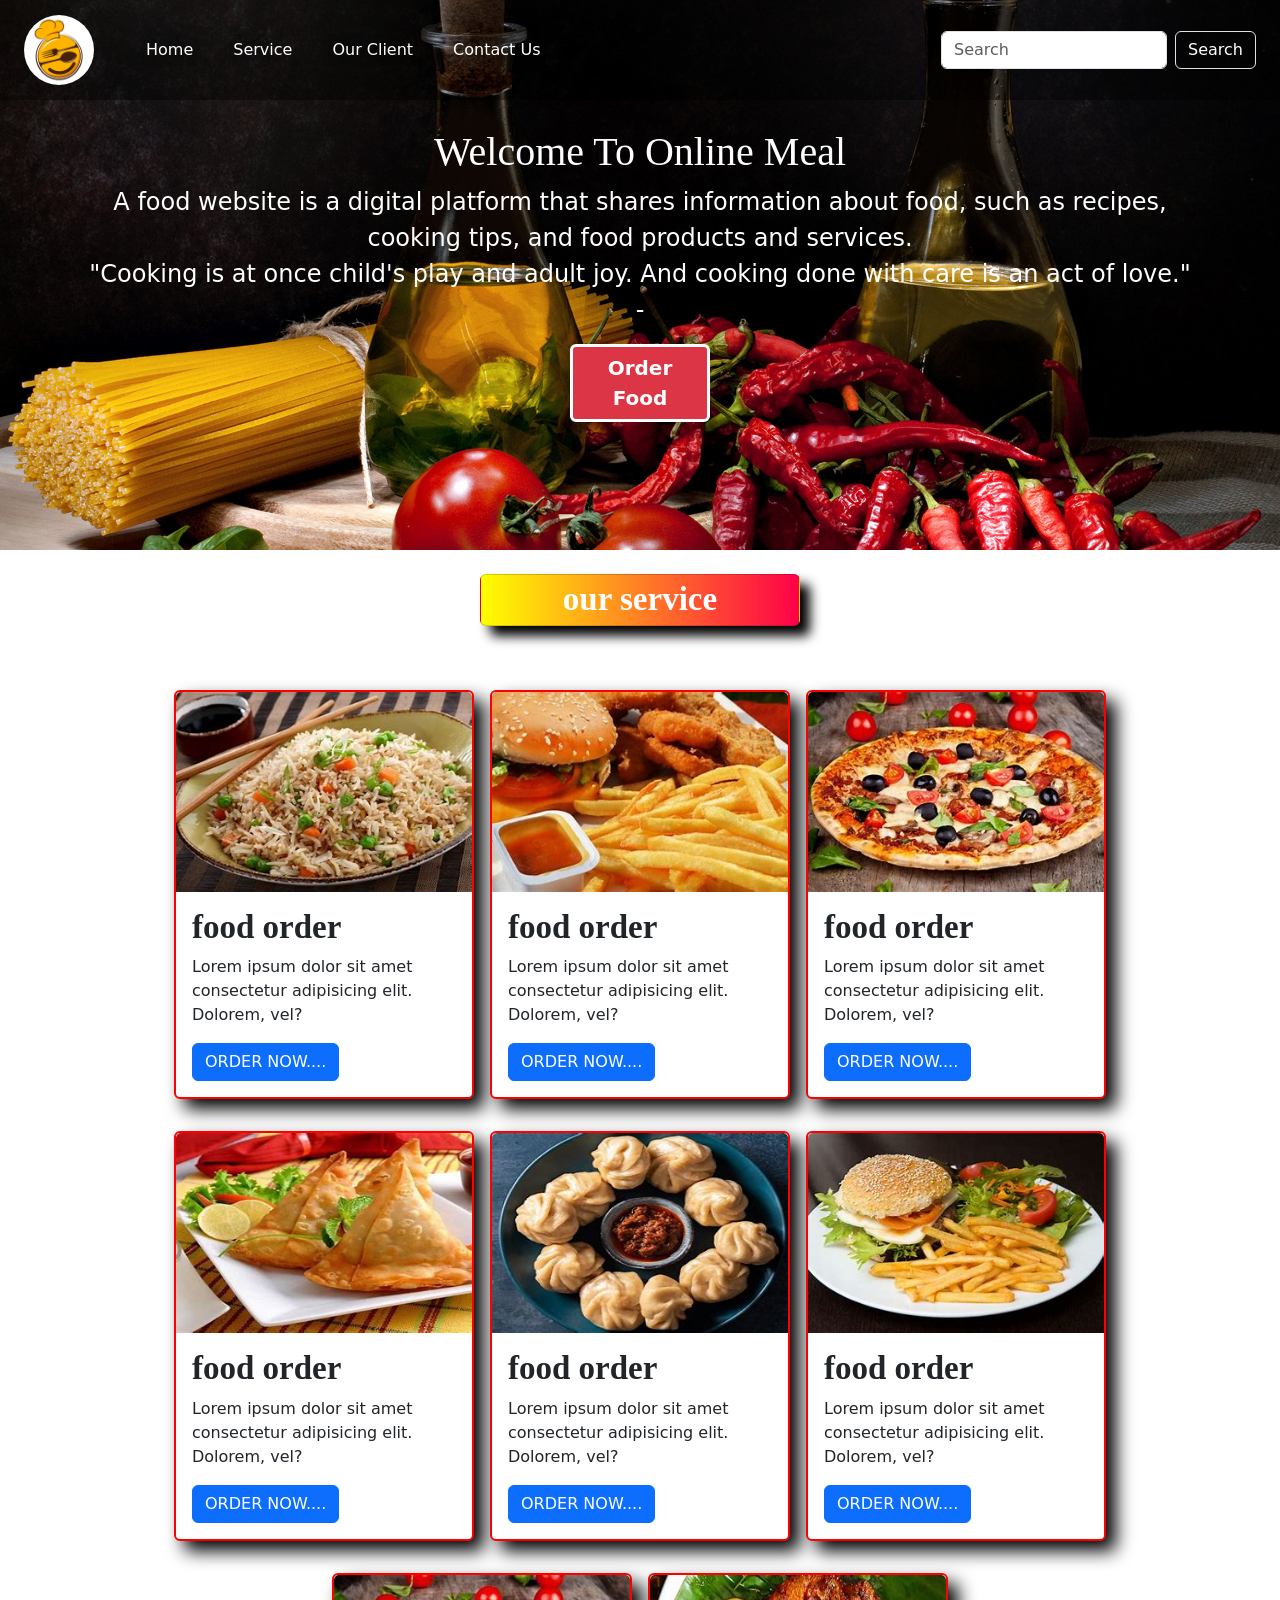
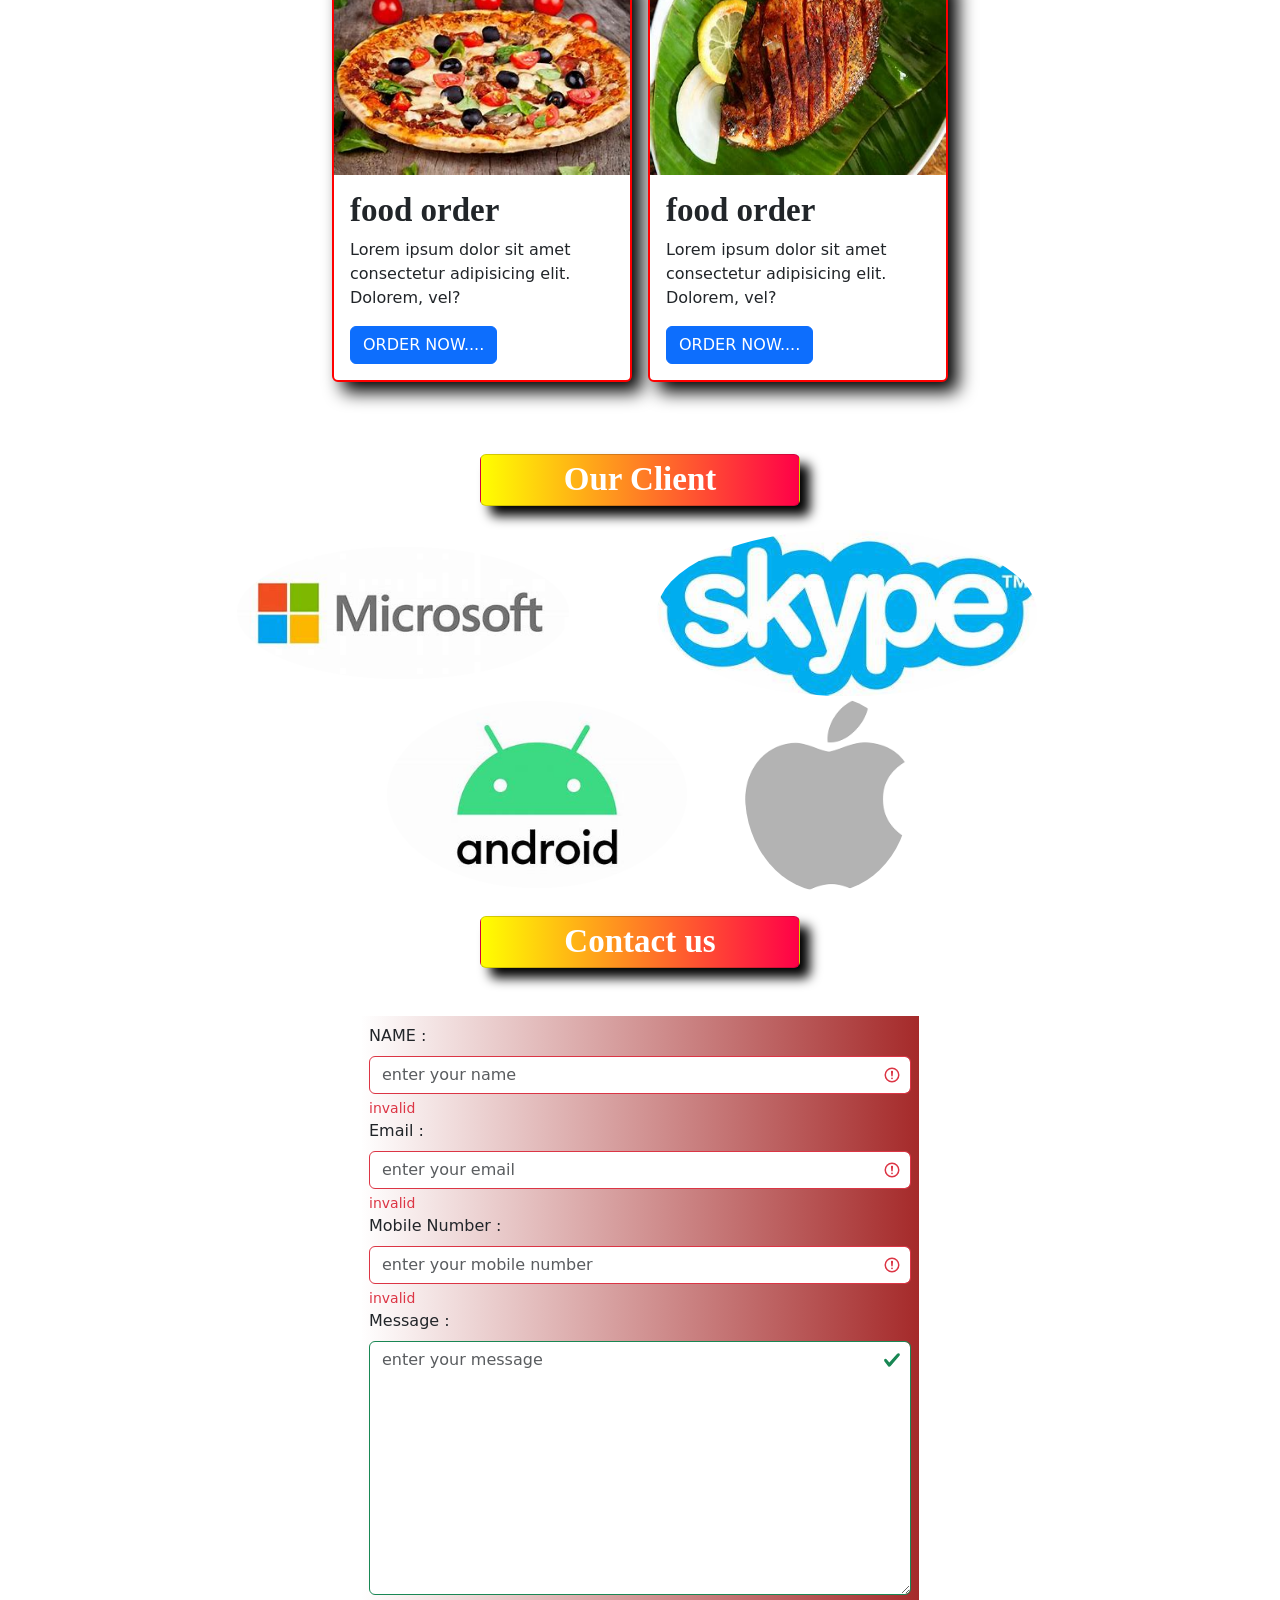
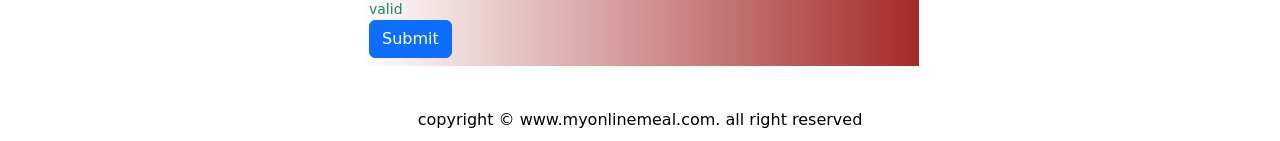
<file: index.html>
<!DOCTYPE html>
<html lang="en">

<head>
  <meta charset="UTF-8">
  <meta name="viewport" content="width=device-width, initial-scale=1.0">
  <meta name="description"
    content="A food website is a digital platform to share recipes, cooking tips, or information about food products and services. ">
  <meta name="keywords" content="dinner recipes,
  ,easy dinner recipes
  ,dessert recipes
  ,chicken dinner Ideas
  ,healthy dinner recipes
  ,gluten free desserts
  ,vegan dinner recipes
  ,easy dessert recipes
  ,healthy breakfast recipes
  ,vegetarian dinner recipes
  ,chicken breast recipes for dinner
  ,chicken recipes for dinner
  ,easy dinner recipes for family
  ,healthy dessert recipes
  ,keto dessert recipes
  ,keto dinner recipes
  ,dinner ideas with chicken
  ,keto breakfast recipes
  ,chicken breast dinner ideas
  ,instant pot dinner recipes
  ,healthy lunch recipes
  ,vegan breakfast ideas
  ,easy dinner recipes for beginners
  ,apple dessert recipes,easy healthy dinner recipes">
  <meta name="author" content="Rahul Giri">
  <!-- fav-icon -->
  <link rel="icon" type="image/png" sizes="16x16" href="image/favicon-16x16-1.png">

  <!-- bootstrap -->

  <link href="https://cdn.jsdelivr.net/npm/bootstrap@5.3.3/dist/css/bootstrap.min.css" rel="stylesheet">
  <script src="https://cdn.jsdelivr.net/npm/bootstrap@5.3.3/dist/js/bootstrap.bundle.min.js"></script>

  <!-- for style -->
  <link rel="stylesheet" href="style/style.css">
  <!-- fonts -->
  <link rel="stylesheet" href="font/text.css">
  <!--  -->
  <link rel="stylesheet" media="screen and (max-width:900px)" href="mobile/mobile.css">

  <link rel="stylesheet" media="screen and (max-width:450px)" href="mobile/mobile2.css">
  <title>Online Food Delivery</title>
</head>
<style>
</style>

<body>

  <!-- navbar -->
  <navbar>

    <div class="nav mdq2 d-flex align-items-center">

      <!-- logo -->
      <div class="logo mdq5 my-2 mx-4">
        <img src="image/img-2.jpg" class="rounded-circle img-fluid" width="70px" alt="img">
      </div>

      <!-- option -->
      <ul class="d-flex mdq6 align-items-center my-2 mx-2 list-unstyled">
        <li class="box  text-center p-1 mx-3  "><a class=" mdqq1 text-decoration-none style1 text1"
            href="#home">Home</a>
        </li>
        <li class="box text-center p-1 mx-3"><a class="mdqq1 text-decoration-none style1 text1"
            href="#service">Service</a>
        </li>
        <li class="box text-center p-1 mx-3"><a class="mdqq1 text-decoration-none style1 text1" href="#client">Our
            Client</a>
        </li>
        <li class="box text-center p-1 mx-3"><a class="mdqq1 text-decoration-none style1 text1" href="#contact">Contact
            Us</a>
        </li>

      </ul>

      <form class="mdq1 d-flex my-2 " style="margin-left: auto;">
        <input class=" form-control me-2" type="search" placeholder="Search">
        <button class=" btn border text-white me-4" type="submit">Search</button>
      </form>



    </div>
  </navbar>

  <!-- content -->

  <section id="home">
    <div class="demo d-flex flex-column justify-content-center align-items-center "
      style="background-image: url(image/img-3.jpg);">

      <div class="h1 text-white text-center text2 ">
        Welcome To Online Meal
      </div>
      <div class="p text3 container text-center">A food website is a digital platform that shares information about
        food, such as recipes, cooking tips, and food products and services.
        <blockquote>
          "Cooking is at once child's play and adult joy. And cooking done with care is an act of love." -
        </blockquote>

      </div>
      <div type="submit" class="mdq4 btn btn-xl bg-danger border-white border-3 text-white text4 rounded-2">Order Food
      </div>

  </section>


  <section2>
    <div id="service" class="container mt-3 p-2  ">
      <div class="sec2 mdq3 card img-fluid mx-auto d-flex align-items-center justify-content-center text5">
        our service
      </div>

      <div class=" mt-5 mb-5 align-items-center justify-content-center d-flex flex-wrap">

        <!-- card 1 -->
        <div class="card mx-2 my-3 shadow1" style="width: 300px; ">
          <img src=" image/img-4.jpeg" class="card-img-top" style="width: 100%; height: 200px;" alt="error img">

          <card class="card-body">
            <h1 class="card-title text5 text-dark">
              food order
            </h1>
            <p class="card-text ">
              Lorem ipsum dolor sit amet consectetur adipisicing elit. Dolorem, vel?
            </p>
            <a href="" class="btn btn-primary">ORDER NOW....</a>
          </card>
        </div>

        <!-- card 2 -->
        <div class="card mx-2 my-3 shadow1" style="width: 300px;">
          <img src=" image/img-5.jpeg" class="card-img-top" style="width: 100%; height: 200px;" alt="error img">

          <card class="card-body border-5">
            <h1 class="card-title text5 text-dark">
              food order
            </h1>
            <p class="card-text ">
              Lorem ipsum dolor sit amet consectetur adipisicing elit. Dolorem, vel?
            </p>
            <a href="" class="btn btn-primary">ORDER NOW....</a>
          </card>
        </div>

        <!-- card 3 -->
        <div class="card mx-2 my-3 shadow1" style="width: 300px;">
          <img src=" image/img-6.jpeg" class="card-img-top" style="width: 100%; height: 200px;" alt="error img">

          <card class="card-body border-5">
            <h1 class="card-title text5 text-dark">
              food order
            </h1>
            <p class="card-text ">
              Lorem ipsum dolor sit amet consectetur adipisicing elit. Dolorem, vel?
            </p>
            <a href="" class="btn btn-primary">ORDER NOW....</a>
          </card>
        </div>


        <!-- card 4 -->
        <div class="card mx-2 my-3 shadow1" style="width: 300px;">
          <img src=" image/img-7.jpeg" class="card-img-top" style="width: 100%; height: 200px;" alt="error img">

          <card class="card-body border-5">
            <h1 class="card-title text5 text-dark">
              food order
            </h1>
            <p class="card-text ">
              Lorem ipsum dolor sit amet consectetur adipisicing elit. Dolorem, vel?
            </p>
            <a href="" class="btn btn-primary">ORDER NOW....</a>
          </card>
        </div>


        <!-- card 5 -->
        <div class="card mx-2 m-3 shadow1" style="width: 300px;">
          <img src=" image/img-8.jpeg" class="card-img-top" style="width: 100%; height: 200px;" alt="error img">

          <card class="card-body border-5">
            <h1 class="card-title text5 text-dark">
              food order
            </h1>
            <p class="card-text ">
              Lorem ipsum dolor sit amet consectetur adipisicing elit. Dolorem, vel?
            </p>
            <a href="" class="btn btn-primary">ORDER NOW....</a>
          </card>
        </div>


        <!-- card 6 -->
        <div class="card mx-2 my-3 shadow1" style="width: 300px;">
          <img src=" image/img-9.jpeg" class="card-img-top" style="width: 100%; height: 200px;" alt="error img">

          <card class="card-body border-5">
            <h1 class="card-title text5 text-dark">
              food order
            </h1>
            <p class="card-text ">
              Lorem ipsum dolor sit amet consectetur adipisicing elit. Dolorem, vel?
            </p>
            <a href="" class="btn btn-primary">ORDER NOW....</a>
          </card>
        </div>

        <!-- card 7 -->
        <div class="card mx-2 my-3 shadow1" style="width: 300px;">
          <img src=" image/img-6.jpeg" class="card-img-top" style="width: 100%; height: 200px;" alt="error img">

          <card class="card-body border-5">
            <h1 class="card-title text5 text-dark">
              food order
            </h1>
            <p class="card-text ">
              Lorem ipsum dolor sit amet consectetur adipisicing elit. Dolorem, vel?
            </p>
            <a href="" class="btn btn-primary">ORDER NOW....</a>
          </card>
        </div>

        <!-- card 8 -->
        <div class="card mx-2 my-3  shadow1" style="width: 300px;">
          <img src=" image/img-10.jpeg" class="card-img-top" style="width: 100%; height: 200px;" alt="error img">

          <card class="card-body border-5">
            <h1 class="card-title text5 text-dark">
              food order
            </h1>
            <p class="card-text ">
              Lorem ipsum dolor sit amet consectetur adipisicing elit. Dolorem, vel?
            </p>
            <a href="" class="btn btn-primary">ORDER NOW....</a>
          </card>
        </div>




      </div>
    </div>
  </section2>

  <section3>

    <div id="client" class="container-fluid">
      <div class="sec2 mdq3 card img-fluid text5 mx-auto  bg-danger  d-flex align-items-center justify-content-center">
        Our Client
      </div>

      <div class="cli1 mt-4 d-flex align-items-center justify-content-center flex-wrap ">

        <div class="card1 text-center">
          <img src="image/img-12.jpg" style="width: 80%;" class="img-fluid rounded-circle" alt="">
        </div>

        <div class="card2 text-center">
          <img src="image/img-13.jpg" style="width: 80%;" class="img-fluid rounded-circle" alt="">
        </div>

        <div class="card3 text-center">
          <img src="image/img-15.jpg" style="width: 80%;" class="img-fluid rounded-circle" alt="">
        </div>
        <div class="card4 text-center">
          <img src="image/img-16.png" style="width: 80%;" class="img-fluid rounded-circle" alt="">
        </div>

      </div>
    </div>
  </section3>

  <section-4>

    <div id="contact" class="container d-flex align-items-center justify-content-center flex-column mt-4">
      <div class="sec2 mdq3 card img-fluid text5 mx-auto  bg-danger  d-flex align-items-center justify-content-center">
        Contact us
      </div>

      <!-- form -->
      <form action="" class="des1 was-validated mt-5 w-50 p-2">

        <div class="cl1">
          <label for="name" class="form-label text-bold-4">NAME :</label>
          <input type="text" placeholder="enter your name" id="name" name="nam" class="form-control" required>
          <div class="valid-feedback">valid</div>
          <div class="invalid-feedback">invalid</div>
        </div>

        <div class="cl2">
          <label for="email" class="form-label">Email :</label>
          <input type="email" placeholder="enter your email" id="email" name="email" class="form-control" required>
          <div class="valid-feedback">valid</div>
          <div class="invalid-feedback">invalid</div>
        </div>

        <div class="cl2">
          <label for="number" class="form-label">Mobile Number :</label>
          <input type="tel" placeholder="enter your mobile number" id="number" name="number" class="form-control"
            required>
          <div class="valid-feedback">valid</div>
          <div class="invalid-feedback">invalid</div>
        </div>

        <div class="cl1">
          <label for="message" class="form-label">Message :</label>
          <textarea rows="10" placeholder="enter your message" id="message" name="message"
            class="mbqq2 mbq7 form-control"></textarea>
          <div class="valid-feedback">valid</div>
          <div class="invalid-feedback">invalid</div>
        </div>

        <!-- modal button -->
        <button type="submit" class="btn btn-primary" data-bs-toggle="modal" data-bs-target="#mox">Submit</button>



        <!-- button effect -->
        <div class="modal" id="mox">
          <div class="modal-dialog">

            <div class="modal-content">

              <div class="modal-header">
                <h4 class="modal-title">Thanks for visit</h4>

              </div>


              <div class="modal-body">
                we will contact soon.......
              </div>

              <!-- Modal footer -->
              <div class="modal-footer">
                <button type="button" class="btn btn-danger" data-bs-dismiss="modal">Close</button>
              </div>

            </div>
          </div>
        </div>




      </form>



  </section-4>


  <hr>

  <footer class="container-fluid">
    <div class="center ">
      copyright &copy; www.myonlinemeal.com. all right reserved
    </div>
  </footer>


</body>

</html>
</file>
<file: style/style.css>
*{
  margin: 0;
  padding: 0;
}
.nav{
  background-color: rgba(0, 0, 0, 0.4);
  width: 100%;
  height: 100px;
  position: fixed;
  z-index: 1;
}


.box{
  background-color: rgba(0, 0, 0, 0.1);
}

.style1:hover{
  color: black;
  background-color: aliceblue;
  border-radius: 20%;
  padding: 2px;
}

.demo{
 width: 100%;
 height: 550px;
 background-size: cover;

 position: relative;
 top: 0;
 z-index: -1;
 
}
p h1::selection {
 color: aqua;
}
.sec2{
  width: 320px;
 
  text-align: center;
  box-shadow: 10px 10px 12px black;

  background-image: linear-gradient(to right, yellow,#ff0048);

}

.des1{
     background-image: linear-gradient(to right,white,brown);
}

footer {
  width: 100%;
  padding: 9px 20px;
}
.center {
  text-align: center;
  background-color: white;
  color: black;
}
.hr { 
  display: block;
  margin-top: 0.5em;
  margin-bottom: 0.5em;
  margin-left: auto;
  margin-right: auto;
  border-style: inset;
  border-width: 1px;

}
</file>
<file: font/text.css>
@import url('https://fonts.googleapis.com/css2?family=Concert+One&display=swap');

.text1{
  color: white;
}

.text2{
  font-family: 'Lobster', cursive;
}
.text3{
  color: white;
  font-size: 1.5rem;
}
.text4{
  font-weight: bolder;
  width: 140px;
  font-size: 20px;
}

.text5{
  color: white;
  font-family: 'Lobster', cursive;
  font-weight: bolder;
  font-size: 33px;
}

.shadow1{
  box-shadow: 10px 10px 18.5px black;
  border: 2px solid red;
}
</file>
<file: mobile/mobile.css>
.mdq1{
  width: inherit;
  margin: -9px;
}

.mdq2{
  height: 220px;
  position: static;
  z-index: 0;
  background-color: black;
}
.mdq3{
  width: 159px;
  font-size: 22px;
}


.mdq4{
  font-size: medium;
  width: 116px;
  height: 40px;
}

.mdq5{
  display: flex;
  width: 100%;
  justify-content:center;
}
.mdq6{
  width: 100%;
  justify-content: center;

}
.mbq7{
height: 30px;
}
</file>
<file: mobile/mobile2.css>
.mdqq1{
    font-size: 12px;
    
}

.mbqq2{
  height: 30px;
}
</file>
